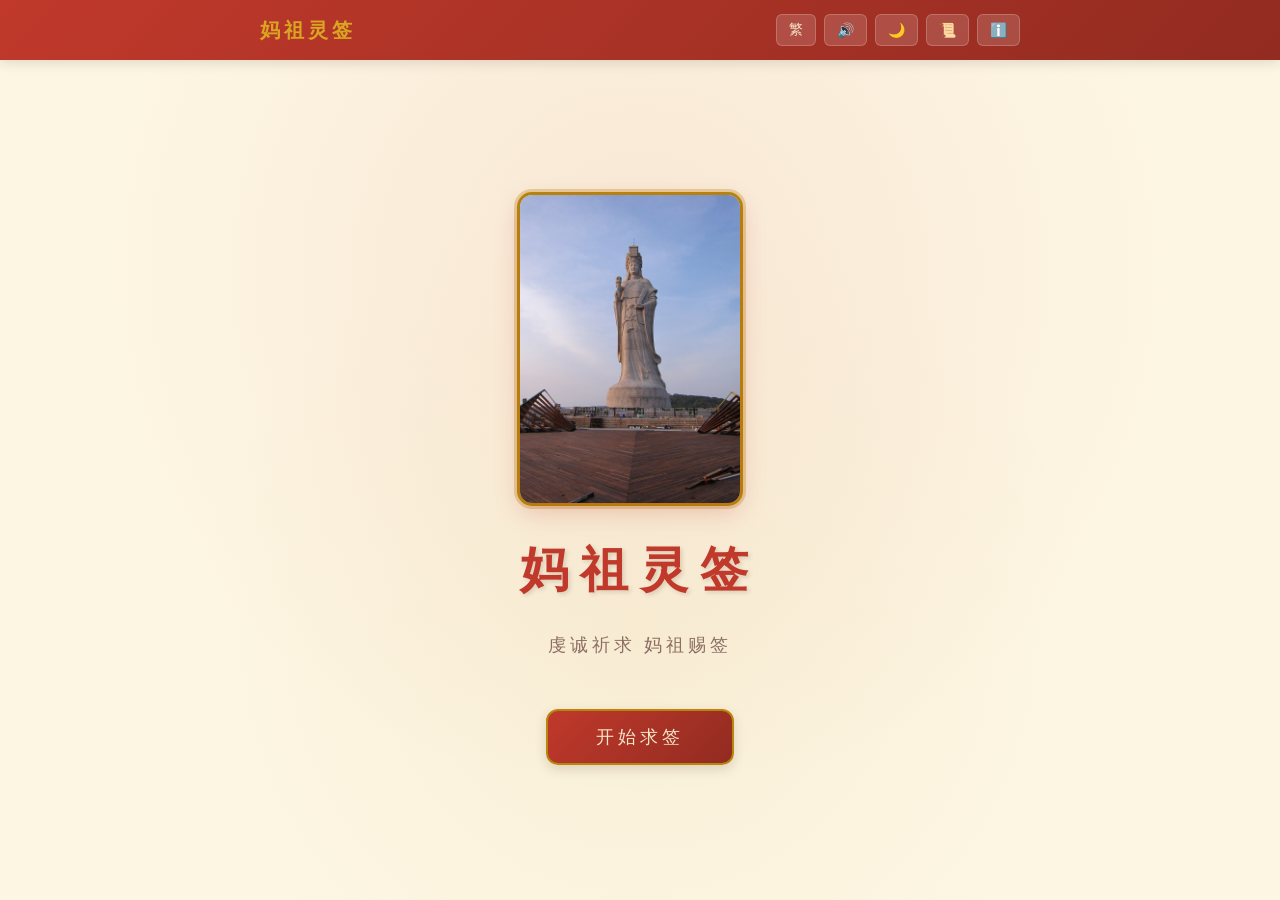
<file: mazu-lingqian/index.html>
<!DOCTYPE html>
<html lang="zh-CN">
<head>
    <meta charset="UTF-8">
    <meta name="viewport" content="width=device-width, initial-scale=1.0">
    <title>妈祖灵签</title>
    <link rel="stylesheet" href="css/style.css">
</head>
<body>
    <div id="app">
        <!-- 顶部导航栏 -->
        <nav id="navbar">
            <div class="nav-inner">
                <span class="nav-title" data-i18n="nav_title">妈祖灵签</span>
                <div class="nav-actions">
                    <button id="btn-lang" class="nav-btn" title="繁简切换">繁</button>
                    <button id="btn-sound" class="nav-btn" title="音效开关">🔊</button>
                    <button id="btn-dark" class="nav-btn" title="深色模式">🌙</button>
                    <button id="btn-history" class="nav-btn" title="历史记录">📜</button>
                    <button id="btn-about" class="nav-btn" title="关于">ℹ️</button>
                </div>
            </div>
        </nav>

        <!-- 首页 -->
        <section id="page-home" class="page active">
            <div class="home-bg"></div>
            <div class="home-content">
                <div class="home-icon">
                    <img class="mazu-svg mazu-photo" src="img/mazu_new.jpg" alt="妈祖神像">
                </div>
                <h1 class="home-title" data-i18n="home_title">妈祖灵签</h1>
                <p class="home-subtitle" data-i18n="home_subtitle">虔诚祈求 妈祖赐签</p>
                <button id="btn-start" class="btn-primary" data-i18n="btn_start">开始求签</button>
            </div>
        </section>

        <!-- 求签页 -->
        <section id="page-draw" class="page">
            <div class="draw-content">
                <button id="btn-draw-back" class="btn-back draw-back" data-i18n="btn_back">← 返回</button>
                <h2 class="page-title" data-i18n="draw_title">虔诚摇签</h2>
                <p class="draw-hint" data-i18n="draw_hint">心中默念所求之事，然后点击摇签</p>
                <div class="qiantong-wrapper">
                    <div id="qiantong" class="qiantong">
                        <div class="qiantong-body">
                            <div class="qiantong-sticks" aria-hidden="true">
                                <span class="stick stick-1"></span>
                                <span class="stick stick-2"></span>
                                <span class="stick stick-3"></span>
                                <span class="stick stick-4"></span>
                                <span class="stick stick-5"></span>
                                <span class="stick stick-6"></span>
                                <span class="stick stick-7"></span>
                                <span class="stick stick-8"></span>
                                <span class="stick stick-9"></span>
                                <span class="stick stick-10"></span>
                                <span class="qiantong-stick" id="qiantong-stick"></span>
                            </div>
                            <div class="qiantong-rim"></div>
                            <div class="qiantong-bottom">
                                <span class="qiantong-seal">籤</span>
                            </div>
                            <div class="qiantong-foot"></div>
                        </div>
                    </div>
                </div>
                <button id="btn-shake" class="btn-primary btn-shake" data-i18n="btn_shake">摇签</button>
                <div id="draw-result" class="draw-result hidden">
                    <p class="draw-result-text" data-i18n="draw_result">您抽到了第 <span id="draw-number">0</span> 签</p>
                    <button id="btn-confirm" class="btn-primary" data-i18n="btn_confirm">掷杯确认</button>
                </div>
            </div>
        </section>

        <!-- 掷杯页 -->
        <section id="page-cup" class="page">
            <div class="cup-content">
                <h2 class="page-title" data-i18n="cup_title">掷杯问神</h2>
                <p class="cup-hint" data-i18n="cup_hint">请掷杯请示妈祖，确认此签</p>
                <div class="cups-wrapper">
                    <div id="cup-left" class="cup cup-left">
                        <div class="cup-inner"></div>
                    </div>
                    <div id="cup-right" class="cup cup-right">
                        <div class="cup-inner"></div>
                    </div>
                </div>
                <button id="btn-throw" class="btn-primary" data-i18n="btn_throw">掷杯</button>
                <div id="cup-result" class="cup-result hidden">
                    <p id="cup-result-text" class="cup-result-text"></p>
                    <button id="btn-cup-next" class="btn-primary"></button>
                </div>
            </div>
        </section>

        <!-- 解签详情页 -->
        <section id="page-detail" class="page">
            <div class="detail-content">
                <button id="btn-back-home" class="btn-back" data-i18n="btn_back">← 返回</button>
                <div class="detail-card">
                    <div class="detail-header">
                        <span class="detail-number" id="detail-number"></span>
                        <span class="detail-level" id="detail-level"></span>
                    </div>
                    <div class="detail-poem" id="detail-poem"></div>
                    <div class="detail-section">
                        <h3 data-i18n="detail_interpretation">解曰</h3>
                        <p id="detail-interpretation"></p>
                    </div>
                    <div class="detail-section">
                        <h3 data-i18n="detail_fortune">运势</h3>
                        <div class="fortune-grid">
                            <div class="fortune-item">
                                <span class="fortune-label" data-i18n="fortune_career">事业</span>
                                <span class="fortune-value" id="fortune-career"></span>
                            </div>
                            <div class="fortune-item">
                                <span class="fortune-label" data-i18n="fortune_wealth">财运</span>
                                <span class="fortune-value" id="fortune-wealth"></span>
                            </div>
                            <div class="fortune-item">
                                <span class="fortune-label" data-i18n="fortune_love">姻缘</span>
                                <span class="fortune-value" id="fortune-love"></span>
                            </div>
                            <div class="fortune-item">
                                <span class="fortune-label" data-i18n="fortune_health">健康</span>
                                <span class="fortune-value" id="fortune-health"></span>
                            </div>
                            <div class="fortune-item">
                                <span class="fortune-label" data-i18n="fortune_travel">出行</span>
                                <span class="fortune-value" id="fortune-travel"></span>
                            </div>
                        </div>
                    </div>
                </div>
                <button id="btn-restart" class="btn-primary" data-i18n="btn_restart">再求一签</button>
            </div>
        </section>

        <!-- 历史记录页 -->
        <section id="page-history" class="page">
            <div class="history-content">
                <div class="history-header">
                    <h2 class="page-title" data-i18n="history_title">求签记录</h2>
                    <button id="btn-clear-history" class="btn-small btn-danger" data-i18n="btn_clear">清空记录</button>
                </div>
                <div id="history-list" class="history-list"></div>
                <div id="history-empty" class="history-empty hidden" data-i18n="history_empty">暂无求签记录</div>
                <button id="btn-history-back" class="btn-primary" data-i18n="btn_back">返回</button>
            </div>
        </section>

        <!-- 关于页 -->
        <section id="page-about" class="page">
            <div class="about-content">
                <h2 class="page-title" data-i18n="about_title">关于</h2>
                <div class="about-card">
                    <div class="about-icon">
                        <svg class="mazu-svg-small" viewBox="0 0 120 168" xmlns="http://www.w3.org/2000/svg">
                            <defs>
                                <linearGradient id="robeGrad3" x1="0%" y1="0%" x2="0%" y2="100%">
                                    <stop offset="0%" style="stop-color:#D32F2F"/>
                                    <stop offset="100%" style="stop-color:#B71C1C"/>
                                </linearGradient>
                                <linearGradient id="crownGrad3" x1="0%" y1="0%" x2="0%" y2="100%">
                                    <stop offset="0%" style="stop-color:#FFD700"/>
                                    <stop offset="100%" style="stop-color:#B8860B"/>
                                </linearGradient>
                            </defs>
                            <path d="M35 160 Q35 108 48 96 Q57 90 60 89 Q63 90 72 96 Q85 108 85 160 Z" fill="url(#robeGrad3)" stroke="#FFD700" stroke-width="1.5"/>
                            <path d="M45 102 Q57 107 60 105 Q63 107 75 102" fill="none" stroke="#FFD700" stroke-width="1.5"/>
                            <ellipse cx="60" cy="69" rx="17" ry="19" fill="#FFE4C4"/>
                            <path d="M36 42 Q36 30 48 27 Q60 24 72 27 Q84 30 84 42 Q84 51 72 54 Q60 57 48 54 Q36 51 36 42" fill="url(#crownGrad3)" stroke="#8B4513" stroke-width="1"/>
                            <circle cx="60" cy="33" r="4" fill="#D32F2F"/>
                            <ellipse cx="55" cy="66" rx="2.5" ry="3" fill="#2C1810"/>
                            <ellipse cx="65" cy="66" rx="2.5" ry="3" fill="#2C1810"/>
                            <path d="M57 72 Q60 75 63 72" fill="none" stroke="#D32F2F" stroke-width="1" stroke-linecap="round"/>
                            <rect x="53" y="86" width="14" height="5" rx="1.5" fill="url(#crownGrad3)" stroke="#8B4513" stroke-width="0.5"/>
                        </svg>
                    </div>
                    <h3 data-i18n="about_app_name">妈祖灵签</h3>
                    <p data-i18n="about_desc">本应用为纯本地离线版妈祖灵签浏览器应用，无后端、无网络请求、无广告、不上传任何数据。签文仅供参考，请理性对待。</p>
                    <div class="about-info">
                        <p data-i18n="about_version">版本：1.0.0</p>
                        <p data-i18n="about_signs">签数：六十签</p>
                        <p data-i18n="about_storage">数据：本地存储</p>
                        <p data-i18n="about_image_credit">图片：Rutger van der Maar / Wikimedia Commons / CC BY 2.0</p>
                        <p data-i18n="about_jiaobei_credit">筊杯参考图：Geographyinitiative / Wikimedia Commons / CC BY-SA 4.0</p>
                    </div>
                </div>
                <button id="btn-about-back" class="btn-primary" data-i18n="btn_back">返回</button>
            </div>
        </section>
    </div>

    <script src="js/fortunes.js"></script>
    <script src="js/app.js"></script>
</body>
</html>
</file>
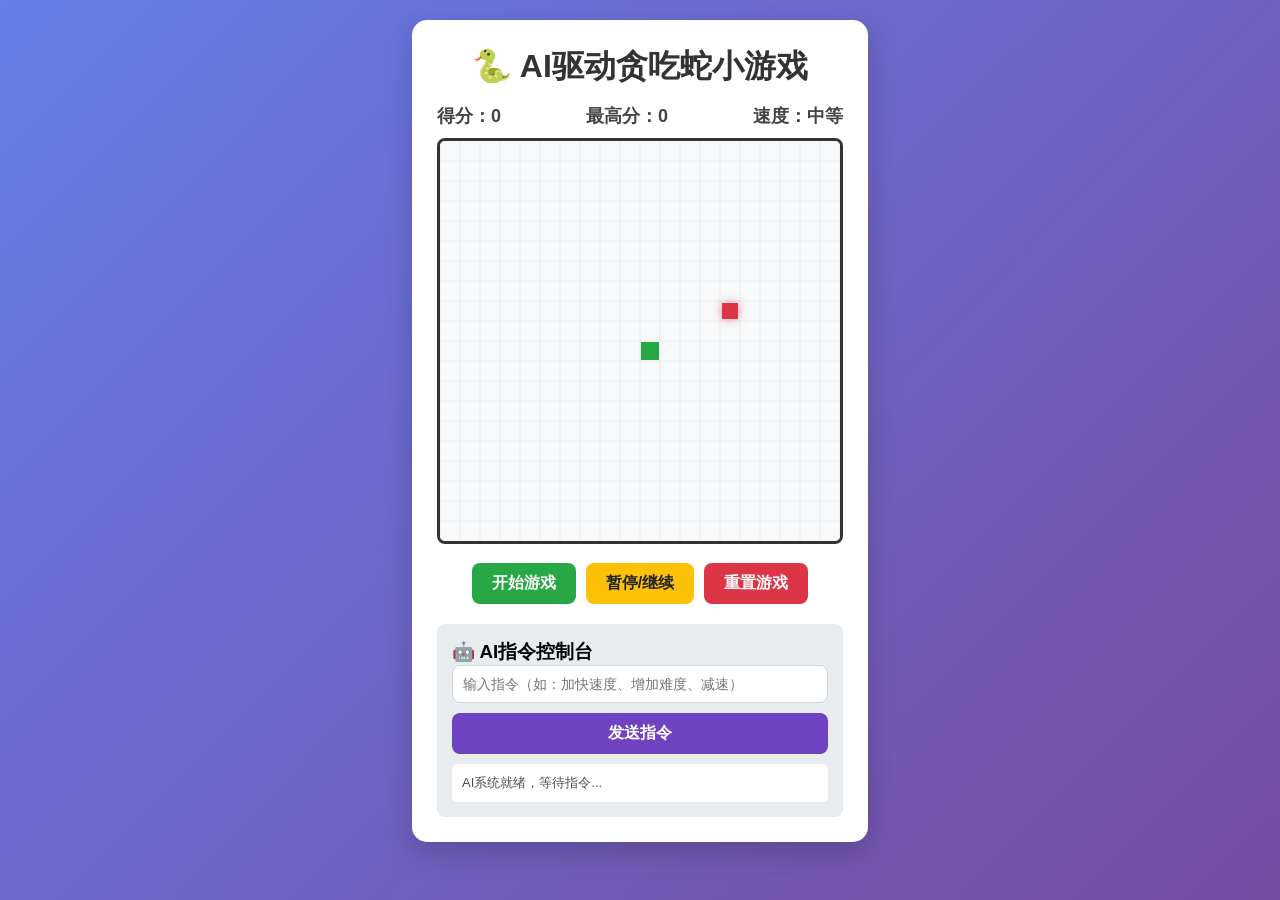
<file: ai-snake.html>
<!DOCTYPE html>
<html lang="zh-CN">
<head>
    <meta charset="UTF-8">
    <title>AI驱动贪吃蛇小游戏</title>
    <style>
        * {
            margin: 0;
            padding: 0;
            box-sizing: border-box;
            font-family: 'Segoe UI', Arial, sans-serif;
        }
        body {
            display: flex;
            flex-direction: column;
            align-items: center;
            background: linear-gradient(135deg, #667eea 0%, #764ba2 100%);
            min-height: 100vh;
            padding: 20px;
        }
        .container {
            background: white;
            border-radius: 15px;
            padding: 25px;
            box-shadow: 0 10px 30px rgba(0,0,0,0.2);
        }
        h1 {
            color: #333;
            text-align: center;
            margin-bottom: 15px;
        }
        .info-bar {
            display: flex;
            justify-content: space-between;
            margin-bottom: 10px;
            font-size: 18px;
            font-weight: bold;
            color: #444;
        }
        #gameCanvas {
            border: 3px solid #333;
            border-radius: 8px;
            background: #f8f9fa;
        }
        .control-panel {
            margin-top: 15px;
            display: flex;
            gap: 10px;
            justify-content: center;
            flex-wrap: wrap;
        }
        button {
            padding: 10px 20px;
            border: none;
            border-radius: 8px;
            font-size: 16px;
            cursor: pointer;
            transition: all 0.3s ease;
            font-weight: bold;
        }
        #startBtn {
            background: #28a745;
            color: white;
        }
        #startBtn:hover {
            background: #218838;
        }
        #pauseBtn {
            background: #ffc107;
            color: #212529;
        }
        #pauseBtn:hover {
            background: #e0a800;
        }
        #resetBtn {
            background: #dc3545;
            color: white;
        }
        #resetBtn:hover {
            background: #c82333;
        }
        .ai-panel {
            margin-top: 20px;
            padding: 15px;
            background: #e9ecef;
            border-radius: 8px;
        }
        #aiInput {
            width: 100%;
            padding: 10px;
            border: 1px solid #ced4da;
            border-radius: 8px;
            margin-bottom: 10px;
            font-size: 14px;
        }
        #aiBtn {
            background: #6f42c1;
            color: white;
            width: 100%;
        }
        #aiBtn:hover {
            background: #5a32a3;
        }
        #aiLog {
            margin-top: 10px;
            padding: 10px;
            background: white;
            border-radius: 5px;
            font-size: 13px;
            color: #495057;
            max-height: 80px;
            overflow-y: auto;
        }
    </style>
</head>
<body>
    <div class="container">
        <h1>🐍 AI驱动贪吃蛇小游戏</h1>
        <div class="info-bar">
            <div>得分：<span id="score">0</span></div>
            <div>最高分：<span id="highScore">0</span></div>
            <div>速度：<span id="speed">中等</span></div>
        </div>
        <canvas id="gameCanvas" width="400" height="400"></canvas>
        
        <div class="control-panel">
            <button id="startBtn" onclick="startGame()">开始游戏</button>
            <button id="pauseBtn" onclick="togglePause()">暂停/继续</button>
            <button id="resetBtn" onclick="resetGame()">重置游戏</button>
        </div>

        <!-- AI交互面板（核心加分项） -->
        <div class="ai-panel">
            <h3>🤖 AI指令控制台</h3>
            <input type="text" id="aiInput" placeholder="输入指令（如：加快速度、增加难度、减速）">
            <button id="aiBtn" onclick="processAICommand()">发送指令</button>
            <div id="aiLog">AI系统就绪，等待指令...</div>
        </div>
    </div>

    <script>
        const canvas = document.getElementById('gameCanvas');
        const ctx = canvas.getContext('2d');
        const scoreEl = document.getElementById('score');
        const highScoreEl = document.getElementById('highScore');
        const speedEl = document.getElementById('speed');
        const aiLogEl = document.getElementById('aiLog');

        // 游戏核心配置
        const gridSize = 20;
        const tileCount = canvas.width / gridSize;
        let snake = [{x: 10, y: 10}];
        let dx = 1, dy = 0;
        let food = {};
        let score = 0;
        let highScore = localStorage.getItem('snakeHighScore') || 0;
        let gameSpeed = 150; // 基础速度（毫秒）
        let gameLoop = null;
        let isRunning = false;
        let isPaused = false;

        // 初始化最高分
        highScoreEl.textContent = highScore;

        // 生成食物（避免生成在蛇身上）
        function spawnFood() {
            let valid = false;
            while (!valid) {
                food.x = Math.floor(Math.random() * tileCount);
                food.y = Math.floor(Math.random() * tileCount);
                valid = !snake.some(part => part.x === food.x && part.y === food.y);
            }
        }

        // 绘制游戏
        function draw() {
            // 背景
            ctx.fillStyle = '#f8f9fa';
            ctx.fillRect(0, 0, canvas.width, canvas.height);

            // 绘制网格（优化视觉）
            ctx.strokeStyle = '#e9ecef';
            for (let i = 0; i <= tileCount; i++) {
                ctx.beginPath();
                ctx.moveTo(i * gridSize, 0);
                ctx.lineTo(i * gridSize, canvas.height);
                ctx.moveTo(0, i * gridSize);
                ctx.lineTo(canvas.width, i * gridSize);
                ctx.stroke();
            }

            // 绘制蛇（渐变色，区分头部）
            snake.forEach((part, index) => {
                ctx.fillStyle = index === 0 ? '#28a745' : '#4CAF50';
                ctx.fillRect(part.x * gridSize + 1, part.y * gridSize + 1, gridSize - 2, gridSize - 2);
            });

            // 绘制食物（带阴影效果）
            ctx.fillStyle = '#dc3545';
            ctx.shadowColor = 'rgba(220, 53, 69, 0.5)';
            ctx.shadowBlur = 10;
            ctx.fillRect(food.x * gridSize + 2, food.y * gridSize + 2, gridSize - 4, gridSize - 4);
            ctx.shadowBlur = 0;
        }

        // 游戏主循环
        function update() {
            if (isPaused) return;

            // 蛇头新位置
            const head = {x: snake[0].x + dx, y: snake[0].y + dy};

            // 撞墙检测
            if (head.x < 0 || head.x >= tileCount || head.y < 0 || head.y >= tileCount) {
                gameOver("撞墙了！");
                return;
            }

            // 撞自己检测
            if (snake.some(part => part.x === head.x && part.y === head.y)) {
                gameOver("撞到自己了！");
                return;
            }

            // 更新蛇身
            snake.unshift(head);

            // 吃食物逻辑
            if (head.x === food.x && head.y === food.y) {
                score += 10;
                scoreEl.textContent = score;
                spawnFood();
                // 每吃一个食物稍微加速
                if (gameSpeed > 80) {
                    gameSpeed -= 2;
                    updateSpeedLabel();
                    restartGameLoop();
                }
            } else {
                snake.pop();
            }

            draw();
        }

        // 游戏结束处理
        function gameOver(reason) {
            clearInterval(gameLoop);
            isRunning = false;
            // 更新最高分
            if (score > highScore) {
                highScore = score;
                localStorage.setItem('snakeHighScore', highScore);
                highScoreEl.textContent = highScore;
            }
            aiLogEl.textContent = `游戏结束：${reason} | 最终得分：${score}`;
            alert(`游戏结束！\n得分：${score}\n最高分：${highScore}`);
        }

        // 开始游戏
        function startGame() {
            if (isRunning && !isPaused) return;
            
            if (!isRunning) {
                // 重置游戏状态
                snake = [{x: 10, y: 10}];
                dx = 1; dy = 0;
                score = 0;
                scoreEl.textContent = score;
                gameSpeed = 150;
                updateSpeedLabel();
                spawnFood();
                isRunning = true;
                isPaused = false;
            } else {
                isPaused = false;
            }
            
            restartGameLoop();
            aiLogEl.textContent = "游戏已启动，等待指令中...";
        }

        // 暂停/继续
        function togglePause() {
            if (!isRunning) return;
            isPaused = !isPaused;
            aiLogEl.textContent = isPaused ? "游戏已暂停" : "游戏继续";
        }

        // 重置游戏
        function resetGame() {
            clearInterval(gameLoop);
            isRunning = false;
            isPaused = false;
            snake = [{x: 10, y: 10}];
            dx = 1; dy = 0;
            score = 0;
            scoreEl.textContent = score;
            gameSpeed = 150;
            updateSpeedLabel();
            spawnFood();
            draw();
            aiLogEl.textContent = "游戏已重置，点击开始游戏";
        }

        // 重启游戏循环（用于修改速度后）
        function restartGameLoop() {
            clearInterval(gameLoop);
            gameLoop = setInterval(update, gameSpeed);
        }

        // 更新速度标签
        function updateSpeedLabel() {
            if (gameSpeed > 130) speedEl.textContent = "慢";
            else if (gameSpeed > 100) speedEl.textContent = "中等";
            else speedEl.textContent = "快";
        }

        // 键盘控制
        document.addEventListener('keydown', (e) => {
            if (!isRunning || isPaused) return;
            
            if (e.key === 'ArrowLeft' && dx !== 1) { dx = -1; dy = 0; }
            else if (e.key === 'ArrowRight' && dx !== -1) { dx = 1; dy = 0; }
            else if (e.key === 'ArrowUp' && dy !== 1) { dy = -1; dx = 0; }
            else if (e.key === 'ArrowDown' && dy !== -1) { dy = 1; dx = 0; }
        });

        // 🤖 AI指令解析器（核心加分功能）
        function processAICommand() {
            const input = document.getElementById('aiInput').value.trim().toLowerCase();
            if (!input) return;

            let response = "";
            let action = false;

            // 简单的指令解析（模拟AI交互逻辑）
            if (input.includes('快') || input.includes('加速') || input.includes('难度')) {
                if (gameSpeed > 80) {
                    gameSpeed -= 30;
                    updateSpeedLabel();
                    restartGameLoop();
                    response = `AI指令执行：游戏加速！当前速度：${speedEl.textContent}`;
                    action = true;
                } else {
                    response = "AI指令执行：速度已达上限，无法继续加速";
                }
            } else if (input.includes('慢') || input.includes('减速')) {
                if (gameSpeed < 250) {
                    gameSpeed += 30;
                    updateSpeedLabel();
                    restartGameLoop();
                    response = `AI指令执行：游戏减速！当前速度：${speedEl.textContent}`;
                    action = true;
                } else {
                    response = "AI指令执行：速度已达下限，无法继续减速";
                }
            } else if (input.includes('重置') || input.includes('重新开始')) {
                resetGame();
                response = "AI指令执行：游戏已重置";
                action = true;
            } else if (input.includes('暂停') || input.includes('继续')) {
                togglePause();
                response = `AI指令执行：游戏已${isPaused ? '暂停' : '继续'}`;
                action = true;
            } else {
                response = `AI解析指令："${input}" | 暂不支持该指令，可尝试：加快速度/减速/重置游戏`;
            }

            // 更新日志
            aiLogEl.textContent = response;
            document.getElementById('aiInput').value = "";

            // 控制台输出（可以截图当终端日志用）
            console.log(`[AI Command] 输入：${input} | 响应：${response}`);
        }

        // 初始绘制
        spawnFood();
        draw();
    </script>
</body>
</html>
</file>
<file: mazu-lingqian/css/style.css>
:root {
    --red: #c0392b;
    --red-light: #e74c3c;
    --red-dark: #922b21;
    --gold: #b8860b;
    --gold-light: #daa520;
    --gold-pale: #f5e6c8;
    --cream: #fdf6e3;
    --cream-dark: #f0e4c8;
    --ink: #2c1810;
    --ink-light: #5d4037;
    --ink-muted: #8d6e63;
    --bg: #fdf6e3;
    --bg-card: #fffdf5;
    --text: #2c1810;
    --text-secondary: #5d4037;
    --text-muted: #8d6e63;
    --border: #d4a574;
    --shadow: rgba(44, 24, 16, 0.15);
    --radius: 12px;
}

[data-theme="dark"] {
    --bg: #1a1210;
    --bg-card: #2c2018;
    --text: #f5e6c8;
    --text-secondary: #d4a574;
    --text-muted: #8d6e63;
    --border: #5d4037;
    --shadow: rgba(0, 0, 0, 0.4);
    --cream: #2c2018;
    --cream-dark: #1a1210;
    --ink: #f5e6c8;
    --ink-light: #d4a574;
}

* {
    box-sizing: border-box;
    margin: 0;
    padding: 0;
}

body {
    font-family: 'Noto Serif SC', 'Source Han Serif SC', 'SimSun', '宋体', serif;
    background-color: var(--bg);
    color: var(--text);
    line-height: 1.8;
    min-height: 100vh;
    overflow-x: hidden;
    -webkit-font-smoothing: antialiased;
}

#app {
    min-height: 100vh;
    position: relative;
}

/* 导航栏 */
#navbar {
    position: fixed;
    top: 0;
    left: 0;
    right: 0;
    z-index: 100;
    background: linear-gradient(135deg, var(--red) 0%, var(--red-dark) 100%);
    box-shadow: 0 2px 12px var(--shadow);
}

.nav-inner {
    max-width: 800px;
    margin: 0 auto;
    display: flex;
    align-items: center;
    justify-content: space-between;
    padding: 12px 20px;
}

.nav-title {
    font-family: 'KaiTi', 'STKaiti', '楷体', serif;
    font-size: 20px;
    font-weight: 700;
    color: var(--gold-light);
    letter-spacing: 4px;
}

.nav-actions {
    display: flex;
    gap: 8px;
}

.nav-btn {
    background: rgba(255, 255, 255, 0.15);
    border: 1px solid rgba(255, 255, 255, 0.2);
    color: var(--gold-pale);
    padding: 6px 12px;
    border-radius: 6px;
    cursor: pointer;
    font-size: 14px;
    transition: all 0.2s ease;
}

.nav-btn:hover {
    background: rgba(255, 255, 255, 0.25);
}

.nav-btn.active {
    background: var(--gold);
    color: var(--red-dark);
}

/* 页面切换 */
.page {
    display: none;
    min-height: 100vh;
    padding-top: 60px;
    animation: fadeIn 0.4s ease;
}

.page.active {
    display: block;
}

@keyframes fadeIn {
    from { opacity: 0; transform: translateY(10px); }
    to { opacity: 1; transform: translateY(0); }
}

/* 首页 */
#page-home {
    display: none;
    position: relative;
    overflow: hidden;
}

#page-home.active {
    display: flex;
    align-items: center;
    justify-content: center;
}

.home-bg {
    position: absolute;
    inset: 0;
    background:
        radial-gradient(ellipse at 50% 30%, rgba(192, 57, 43, 0.08) 0%, transparent 60%),
        radial-gradient(ellipse at 50% 70%, rgba(184, 134, 11, 0.06) 0%, transparent 50%),
        var(--bg);
}

.home-content {
    position: relative;
    text-align: center;
    padding: 40px 20px;
}

.home-icon {
    margin-bottom: 24px;
    animation: float 3s ease-in-out infinite;
}

.mazu-svg {
    width: 220px;
    height: 308px;
    border-radius: 12px;
    box-shadow: 0 8px 24px rgba(192, 57, 43, 0.25), 0 0 0 3px var(--gold), 0 0 0 6px rgba(184, 134, 11, 0.3);
}

.mazu-photo {
    display: block;
    object-fit: cover;
    object-position: center top;
}

[data-theme="dark"] .mazu-svg {
    box-shadow: 0 8px 24px rgba(218, 165, 32, 0.3), 0 0 0 3px var(--gold), 0 0 0 6px rgba(218, 165, 32, 0.2);
}

@keyframes float {
    0%, 100% { transform: translateY(0); }
    50% { transform: translateY(-12px); }
}

.home-title {
    font-family: 'KaiTi', 'STKaiti', '楷体', serif;
    font-size: 48px;
    font-weight: 700;
    color: var(--red);
    letter-spacing: 12px;
    margin-bottom: 16px;
    text-shadow: 2px 2px 4px var(--shadow);
}

.home-subtitle {
    font-size: 18px;
    color: var(--ink-muted);
    margin-bottom: 48px;
    letter-spacing: 4px;
}

/* 按钮 */
.btn-primary {
    font-family: 'KaiTi', 'STKaiti', '楷体', serif;
    background: linear-gradient(135deg, var(--red) 0%, var(--red-dark) 100%);
    color: var(--gold-pale);
    border: 2px solid var(--gold);
    padding: 14px 48px;
    font-size: 18px;
    letter-spacing: 4px;
    border-radius: var(--radius);
    cursor: pointer;
    transition: all 0.3s ease;
    box-shadow: 0 4px 12px var(--shadow);
}

.btn-primary:hover {
    transform: translateY(-2px);
    box-shadow: 0 6px 20px var(--shadow);
    background: linear-gradient(135deg, var(--red-light) 0%, var(--red) 100%);
}

.btn-primary:active {
    transform: translateY(0);
}

.btn-primary:disabled {
    opacity: 0.5;
    cursor: not-allowed;
    transform: none;
}

.btn-small {
    font-family: inherit;
    padding: 6px 16px;
    font-size: 13px;
    border-radius: 6px;
    cursor: pointer;
    border: 1px solid var(--border);
    background: var(--bg-card);
    color: var(--text-secondary);
    transition: all 0.2s ease;
}

.btn-danger {
    border-color: var(--red);
    color: var(--red);
}

.btn-danger:hover {
    background: var(--red);
    color: white;
}

.btn-back {
    font-family: inherit;
    background: none;
    border: none;
    color: var(--ink-muted);
    font-size: 16px;
    cursor: pointer;
    padding: 8px 0;
    margin-bottom: 16px;
    transition: color 0.2s ease;
}

.btn-back:hover {
    color: var(--red);
}

/* 求签页 */
.draw-content, .cup-content, .detail-content, .history-content, .about-content {
    max-width: 600px;
    margin: 0 auto;
    padding: 40px 20px;
    text-align: center;
}

.draw-content {
    position: relative;
}

.draw-back {
    position: absolute;
    top: 24px;
    left: 20px;
    margin-bottom: 0;
}

.page-title {
    font-family: 'KaiTi', 'STKaiti', '楷体', serif;
    font-size: 28px;
    color: var(--red);
    letter-spacing: 6px;
    margin-bottom: 12px;
}

.draw-hint, .cup-hint {
    color: var(--text-muted);
    font-size: 15px;
    margin-bottom: 32px;
}

/* 签筒 */
.qiantong-wrapper {
    display: flex;
    justify-content: center;
    margin-bottom: 32px;
    perspective: 600px;
}

.qiantong {
    position: relative;
    width: 150px;
    height: 230px;
    transition: transform 0.1s ease;
    transform-origin: 50% 80%;
}

.qiantong.shaking {
    animation: shake 0.16s ease-in-out infinite;
}

@keyframes shake {
    0% { transform: rotate(-5deg) translateX(-2px); }
    25% { transform: rotate(5deg) translateX(2px); }
    50% { transform: rotate(-3deg) translateX(-1px); }
    75% { transform: rotate(4deg) translateX(1px); }
    100% { transform: rotate(0deg) translateX(0); }
}

.qiantong-body {
    position: relative;
    width: 100%;
    height: 100%;
}

.qiantong-sticks {
    position: absolute;
    left: 50%;
    top: 0;
    width: 118px;
    height: 112px;
    transform: translateX(-50%);
    z-index: 1;
}

.stick,
.qiantong-stick {
    position: absolute;
    bottom: 0;
    left: 50%;
    width: 7px;
    height: 112px;
    background:
        linear-gradient(90deg, rgba(92, 50, 18, 0.35), transparent 28%, transparent 72%, rgba(92, 50, 18, 0.25)),
        linear-gradient(180deg, #f6dda2 0%, #d8a94e 100%);
    border: 1px solid rgba(92, 50, 18, 0.28);
    border-radius: 4px 4px 2px 2px;
    box-shadow: 0 2px 4px rgba(44, 24, 16, 0.18);
    transform-origin: 50% 100%;
}

.stick::before,
.qiantong-stick::before {
    content: '';
    position: absolute;
    top: 9px;
    left: 1px;
    right: 1px;
    height: 14px;
    border-top: 1px solid rgba(92, 50, 18, 0.35);
    border-bottom: 1px solid rgba(92, 50, 18, 0.24);
}

.stick-1 { transform: translateX(-50%) rotate(-22deg); height: 100px; }
.stick-2 { transform: translateX(-50%) rotate(-17deg); height: 108px; }
.stick-3 { transform: translateX(-50%) rotate(-12deg); height: 104px; }
.stick-4 { transform: translateX(-50%) rotate(-7deg); height: 114px; }
.stick-5 { transform: translateX(-50%) rotate(-2deg); height: 106px; }
.stick-6 { transform: translateX(-50%) rotate(4deg); height: 112px; }
.stick-7 { transform: translateX(-50%) rotate(9deg); height: 102px; }
.stick-8 { transform: translateX(-50%) rotate(14deg); height: 109px; }
.stick-9 { transform: translateX(-50%) rotate(19deg); height: 98px; }
.stick-10 { transform: translateX(-50%) rotate(24deg); height: 105px; }

.qiantong-stick {
    height: 122px;
    z-index: 2;
    background:
        linear-gradient(90deg, rgba(92, 50, 18, 0.35), transparent 28%, transparent 72%, rgba(92, 50, 18, 0.25)),
        linear-gradient(180deg, #fff0ba 0%, #d8a94e 100%);
    transform: translateX(-50%) rotate(1deg);
}

.qiantong.shaking .stick {
    animation: stickRattle 0.18s ease-in-out infinite;
}

.qiantong.shaking .qiantong-stick {
    animation: stickBounce 0.32s ease infinite;
}

.qiantong-rim {
    position: absolute;
    left: 50%;
    top: 92px;
    width: 126px;
    height: 34px;
    transform: translateX(-50%);
    background:
        radial-gradient(ellipse at center, rgba(44, 24, 16, 0.5) 0%, rgba(44, 24, 16, 0.35) 44%, transparent 48%),
        linear-gradient(180deg, #d9ab4f 0%, var(--gold) 58%, #7d4a13 100%);
    border-radius: 50%;
    border: 2px solid #7d4a13;
    box-shadow: inset 0 3px 5px rgba(255, 243, 190, 0.45), 0 4px 8px rgba(44, 24, 16, 0.25);
    z-index: 4;
}

.qiantong-rim::after {
    content: '';
    position: absolute;
    left: 14px;
    right: 14px;
    top: 8px;
    height: 12px;
    border-radius: 50%;
    background: rgba(44, 24, 16, 0.42);
}

.qiantong-bottom {
    position: absolute;
    left: 50%;
    top: 108px;
    width: 112px;
    height: 112px;
    transform: translateX(-50%);
    background:
        linear-gradient(90deg, rgba(255, 244, 196, 0.18) 0%, transparent 18%, transparent 82%, rgba(44, 24, 16, 0.18) 100%),
        linear-gradient(180deg, #b72722 0%, #8f1f1a 100%);
    border-radius: 0 0 20px 20px;
    border: 2px solid var(--gold);
    border-top: none;
    overflow: hidden;
    box-shadow: inset 0 -16px 24px rgba(44, 24, 16, 0.22), 0 8px 18px rgba(44, 24, 16, 0.25);
    z-index: 3;
}

.qiantong-bottom::before {
    content: '';
    position: absolute;
    inset: 8px 14px 14px;
    border: 1px solid rgba(218, 165, 32, 0.65);
    border-radius: 0 0 14px 14px;
}

.qiantong-seal {
    position: absolute;
    top: 50%;
    left: 50%;
    transform: translate(-50%, -50%);
    font-family: 'KaiTi', 'STKaiti', '楷体', serif;
    font-size: 44px;
    line-height: 1;
    color: var(--gold-light);
    opacity: 0.72;
    text-shadow: 0 2px 4px rgba(44, 24, 16, 0.35);
}

.qiantong-foot {
    position: absolute;
    left: 50%;
    bottom: 0;
    width: 92px;
    height: 16px;
    transform: translateX(-50%);
    background: linear-gradient(180deg, var(--gold-light), var(--gold));
    border: 2px solid #7d4a13;
    border-radius: 50%;
    box-shadow: 0 4px 8px rgba(44, 24, 16, 0.22);
    z-index: 4;
}

@keyframes stickRattle {
    0%, 100% { margin-left: 0; }
    50% { margin-left: 2px; }
}

@keyframes stickBounce {
    0%, 100% { transform: translateX(-50%) rotate(1deg) translateY(0); }
    50% { transform: translateX(-50%) rotate(4deg) translateY(-24px); }
}

.btn-shake {
    margin-bottom: 24px;
}

.draw-result {
    animation: fadeIn 0.5s ease;
}

.draw-result-text {
    font-size: 20px;
    color: var(--red);
    margin-bottom: 20px;
    font-weight: 600;
}

.hidden {
    display: none !important;
}

/* 掷杯 */
.cups-wrapper {
    display: flex;
    justify-content: center;
    align-items: center;
    gap: 48px;
    margin: 8px 0 36px;
    min-height: 150px;
}

.cup {
    width: 112px;
    height: 76px;
    position: relative;
    cursor: pointer;
    transition: transform 0.3s ease;
    transform-origin: 50% 60%;
    filter: drop-shadow(0 10px 12px rgba(44, 24, 16, 0.22));
}

.cup-left {
    transform: rotate(-18deg);
}

.cup-right {
    transform: rotate(18deg) scaleX(-1);
}

.cup.throwing {
    animation: cupThrow 0.8s ease;
}

@keyframes cupThrow {
    0% { transform: translateY(0) rotate(0deg); }
    25% { transform: translateY(-64px) rotate(160deg); }
    55% { transform: translateY(-28px) rotate(300deg); }
    100% { transform: translateY(0) rotate(360deg); }
}

.cup-inner {
    width: 100%;
    height: 100%;
    border-radius: 62% 38% 58% 42% / 56% 42% 58% 44%;
    position: relative;
    overflow: hidden;
    transition: transform 0.3s ease;
    border: 2px solid #7b211d;
    background:
        radial-gradient(ellipse at 34% 28%, rgba(255, 218, 160, 0.35), transparent 30%),
        linear-gradient(145deg, #d9382f 0%, #aa211d 52%, #741814 100%);
    box-shadow:
        inset 8px 8px 12px rgba(255, 205, 164, 0.2),
        inset -10px -12px 16px rgba(65, 13, 10, 0.35);
}

.cup-inner::before {
    content: '';
    position: absolute;
    inset: 12px 14px 13px 20px;
    border-radius: 60% 40% 56% 44% / 55% 42% 58% 45%;
    background:
        radial-gradient(ellipse at 38% 36%, rgba(255, 250, 224, 0.92), rgba(236, 205, 156, 0.9) 52%, rgba(164, 101, 52, 0.78) 100%);
    box-shadow: inset 0 3px 9px rgba(92, 50, 18, 0.32);
    opacity: 0;
    transform: scale(0.92);
    transition: opacity 0.25s ease, transform 0.25s ease;
}

.cup-inner::after {
    content: '';
    position: absolute;
    left: 12px;
    right: 8px;
    bottom: 8px;
    height: 14px;
    border-radius: 50%;
    background: rgba(255, 236, 192, 0.16);
}

.cup.facing-up {
    filter: drop-shadow(0 7px 10px rgba(44, 24, 16, 0.16));
}

.cup.facing-up .cup-inner {
    border-color: #9b3b25;
    background:
        linear-gradient(145deg, #c4332b 0%, #981e1a 58%, #6d1814 100%);
    transform: rotateX(10deg);
}

.cup.facing-up .cup-inner::before {
    opacity: 1;
    transform: scale(1);
}

.cup.facing-down .cup-inner {
    border-color: #641713;
    background:
        radial-gradient(ellipse at 35% 24%, rgba(255, 210, 150, 0.28), transparent 32%),
        linear-gradient(145deg, #e03b31 0%, #a71f1b 54%, #681512 100%);
    transform: rotateX(-9deg);
}

.cup.facing-down .cup-inner::before {
    opacity: 0;
}

.cup-result {
    animation: fadeIn 0.5s ease;
}

.cup-result-text {
    font-size: 24px;
    font-weight: 700;
    margin-bottom: 20px;
    letter-spacing: 4px;
}

.cup-result-text.sheng {
    color: var(--red);
}

.cup-result-text.yin {
    color: var(--ink-muted);
}

.cup-result-text.xiao {
    color: var(--gold);
}

/* 解签详情 */
.detail-card {
    background: var(--bg-card);
    border: 2px solid var(--border);
    border-radius: var(--radius);
    padding: 32px 24px;
    margin-bottom: 24px;
    box-shadow: 0 4px 16px var(--shadow);
}

.detail-header {
    display: flex;
    align-items: center;
    justify-content: center;
    gap: 16px;
    margin-bottom: 24px;
    padding-bottom: 20px;
    border-bottom: 2px solid var(--border);
}

.detail-number {
    font-family: 'KaiTi', 'STKaiti', '楷体', serif;
    font-size: 28px;
    font-weight: 700;
    color: var(--red);
}

.detail-level {
    font-size: 16px;
    padding: 4px 16px;
    border-radius: 20px;
    font-weight: 600;
}

.detail-level.level-shangshang {
    background: linear-gradient(135deg, #c0392b, #e74c3c);
    color: var(--gold-pale);
}

.detail-level.level-shangji {
    background: linear-gradient(135deg, #d35400, #e67e22);
    color: var(--gold-pale);
}

.detail-level.level-zhongji {
    background: linear-gradient(135deg, var(--gold), var(--gold-light));
    color: var(--red-dark);
}

.detail-level.level-zhongping {
    background: linear-gradient(135deg, #7f8c8d, #95a5a6);
    color: white;
}

.detail-level.level-xiaxia {
    background: linear-gradient(135deg, #2c3e50, #34495e);
    color: #bdc3c7;
}

.detail-poem {
    font-family: 'KaiTi', 'STKaiti', '楷体', serif;
    font-size: 20px;
    line-height: 2.2;
    color: var(--ink);
    text-align: center;
    margin-bottom: 28px;
    padding: 20px;
    background: linear-gradient(135deg, rgba(184, 134, 11, 0.05) 0%, rgba(192, 57, 43, 0.05) 100%);
    border-radius: var(--radius);
    white-space: pre-line;
}

.detail-section {
    text-align: left;
    margin-bottom: 24px;
}

.detail-section h3 {
    font-family: 'KaiTi', 'STKaiti', '楷体', serif;
    font-size: 18px;
    color: var(--red);
    margin-bottom: 12px;
    letter-spacing: 2px;
    border-left: 4px solid var(--red);
    padding-left: 12px;
}

.detail-section p {
    font-size: 15px;
    color: var(--text-secondary);
    line-height: 2;
}

.fortune-grid {
    display: grid;
    grid-template-columns: 1fr 1fr;
    gap: 12px;
}

.fortune-item {
    display: flex;
    justify-content: space-between;
    align-items: center;
    padding: 10px 16px;
    background: var(--cream);
    border-radius: 8px;
    border: 1px solid var(--border);
}

[data-theme="dark"] .fortune-item {
    background: rgba(184, 134, 11, 0.08);
}

.fortune-label {
    font-size: 14px;
    color: var(--text-muted);
}

.fortune-value {
    font-size: 14px;
    color: var(--red);
    font-weight: 600;
}

/* 历史记录 */
.history-header {
    display: flex;
    align-items: center;
    justify-content: space-between;
    margin-bottom: 24px;
}

.history-header .page-title {
    margin-bottom: 0;
}

.history-list {
    display: flex;
    flex-direction: column;
    gap: 12px;
    margin-bottom: 24px;
}

.history-item {
    display: flex;
    align-items: center;
    justify-content: space-between;
    padding: 16px;
    background: var(--bg-card);
    border: 1px solid var(--border);
    border-radius: var(--radius);
    cursor: pointer;
    transition: all 0.2s ease;
}

.history-item:hover {
    box-shadow: 0 2px 8px var(--shadow);
    transform: translateY(-1px);
}

.history-item-left {
    display: flex;
    align-items: center;
    gap: 12px;
}

.history-item-number {
    font-family: 'KaiTi', 'STKaiti', '楷体', serif;
    font-size: 18px;
    font-weight: 700;
    color: var(--red);
}

.history-item-level {
    font-size: 13px;
    padding: 2px 10px;
    border-radius: 12px;
    background: var(--gold-pale);
    color: var(--red-dark);
}

.history-item-date {
    font-size: 13px;
    color: var(--text-muted);
}

.history-empty {
    text-align: center;
    padding: 60px 20px;
    color: var(--text-muted);
    font-size: 16px;
}

/* 关于页 */
.about-card {
    background: var(--bg-card);
    border: 2px solid var(--border);
    border-radius: var(--radius);
    padding: 40px 24px;
    margin-bottom: 24px;
    box-shadow: 0 4px 16px var(--shadow);
}

.about-icon {
    margin-bottom: 16px;
}

.mazu-svg-small {
    width: 90px;
    height: 126px;
    border-radius: 8px;
    box-shadow: 0 4px 12px rgba(192, 57, 43, 0.2), 0 0 0 2px var(--gold);
}

.about-card h3 {
    font-family: 'KaiTi', 'STKaiti', '楷体', serif;
    font-size: 24px;
    color: var(--red);
    letter-spacing: 4px;
    margin-bottom: 16px;
}

.about-card p {
    font-size: 15px;
    color: var(--text-secondary);
    line-height: 2;
    margin-bottom: 16px;
}

.about-info {
    border-top: 1px solid var(--border);
    padding-top: 16px;
    font-size: 14px;
    color: var(--text-muted);
}

.about-info p {
    margin-bottom: 4px;
}

/* 响应式 */
@media (max-width: 768px) {
    .home-title {
        font-size: 36px;
        letter-spacing: 8px;
    }

    .mazu-svg {
        width: 160px;
        height: 224px;
    }

    .home-subtitle {
        font-size: 15px;
    }

    .nav-title {
        font-size: 16px;
        letter-spacing: 2px;
    }

    .nav-btn {
        padding: 4px 8px;
        font-size: 12px;
    }

    .page-title {
        font-size: 24px;
    }

    .detail-poem {
        font-size: 18px;
    }

    .fortune-grid {
        grid-template-columns: 1fr;
    }

    .qiantong {
        width: 128px;
        height: 200px;
    }

    .qiantong-sticks {
        width: 102px;
        height: 98px;
    }

    .qiantong-bottom {
        top: 96px;
        width: 98px;
        height: 96px;
    }

    .qiantong-rim {
        top: 82px;
        width: 110px;
        height: 30px;
    }

    .qiantong-foot {
        width: 80px;
    }

    .cups-wrapper {
        gap: 28px;
        min-height: 128px;
    }

    .cup {
        width: 92px;
        height: 62px;
    }
}

@media (max-width: 400px) {
    .home-title {
        font-size: 28px;
        letter-spacing: 4px;
    }

    .nav-actions {
        gap: 4px;
    }

    .nav-btn {
        padding: 4px 6px;
        font-size: 11px;
    }

    .btn-primary {
        padding: 12px 32px;
        font-size: 16px;
    }
}
</file>
